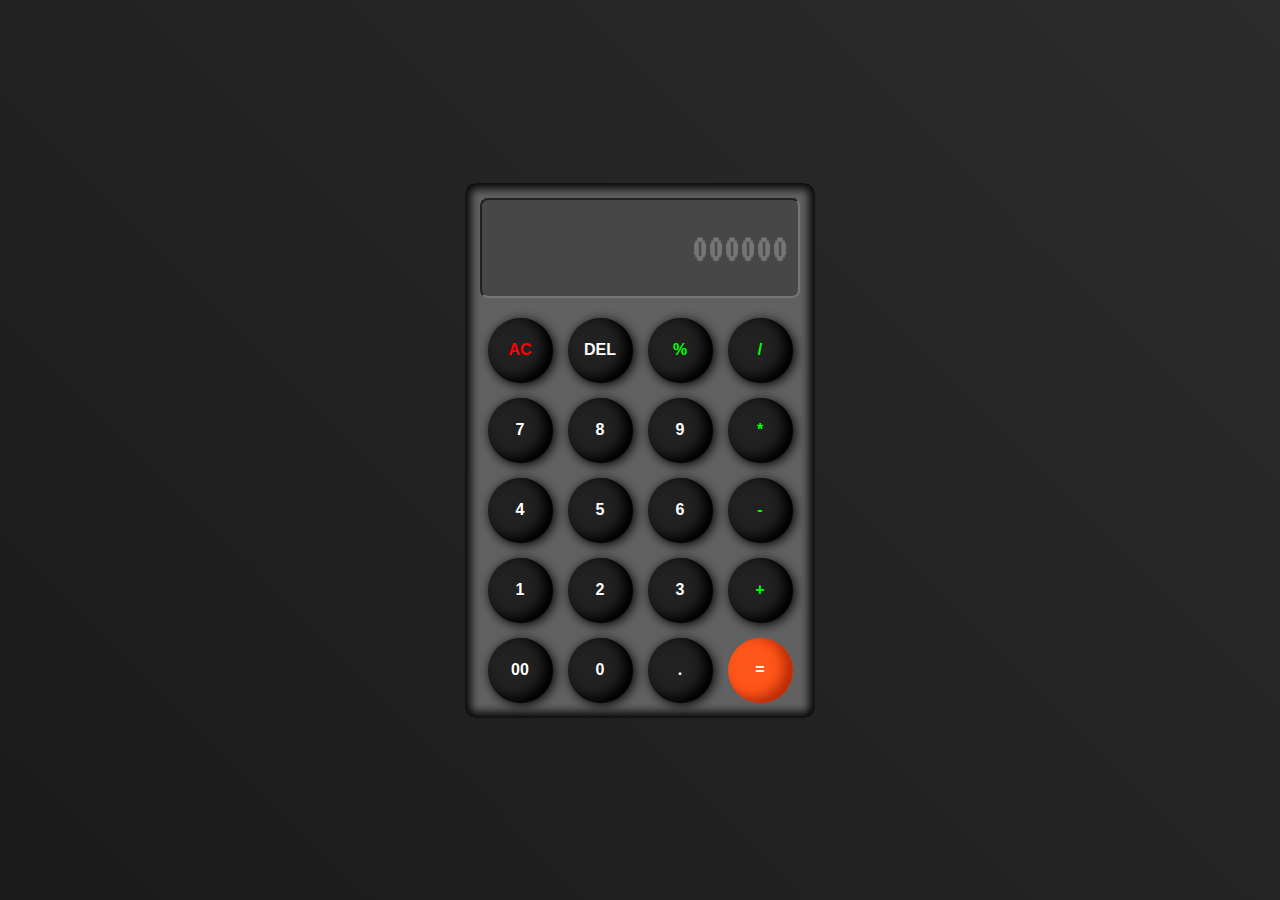
<file: codsoft_task3/index.html>
<!DOCTYPE html>
<html lang="en">
  <head>
    <meta charset="UTF-8" />
    <meta name="viewport" content="width=device-width, initial-scale=1.0" />
    <title>Document</title>
    <link rel="stylesheet" href="style.css" />
  </head>
  <body>
    <div class="container">
      <!-- calculator -->
      <div class="calculator">
        <input type="text" name="" id="input" placeholder="000000" readonly />

        <div class="button-div cal-grid">
          <button class="ac-btn">AC</button>
          <button class="delete-btn">DEL</button>
          <button class="calculation-button">%</button>
          <button class="calculation-button">/</button>

          <button>7</button>
          <button>8</button>
          <button>9</button>
          <button class="calculation-button">*</button>
          <button>4</button>
          <button>5</button>
          <button>6</button>
          <button class="calculation-button">-</button>
          <button>1</button>
          <button>2</button>
          <button>3</button>
          <button class="calculation-button">+</button>
          <button>00</button>
          <button>0</button>
          <button>.</button>
          <button class="equal-to">=</button>
        </div>
      </div>
    </div>

    <!-- button sound -->
    <audio id="button-sound" src="button_sound.mp3"></audio>
  </body>
  <script src="script.js"></script>
</html>
</file>
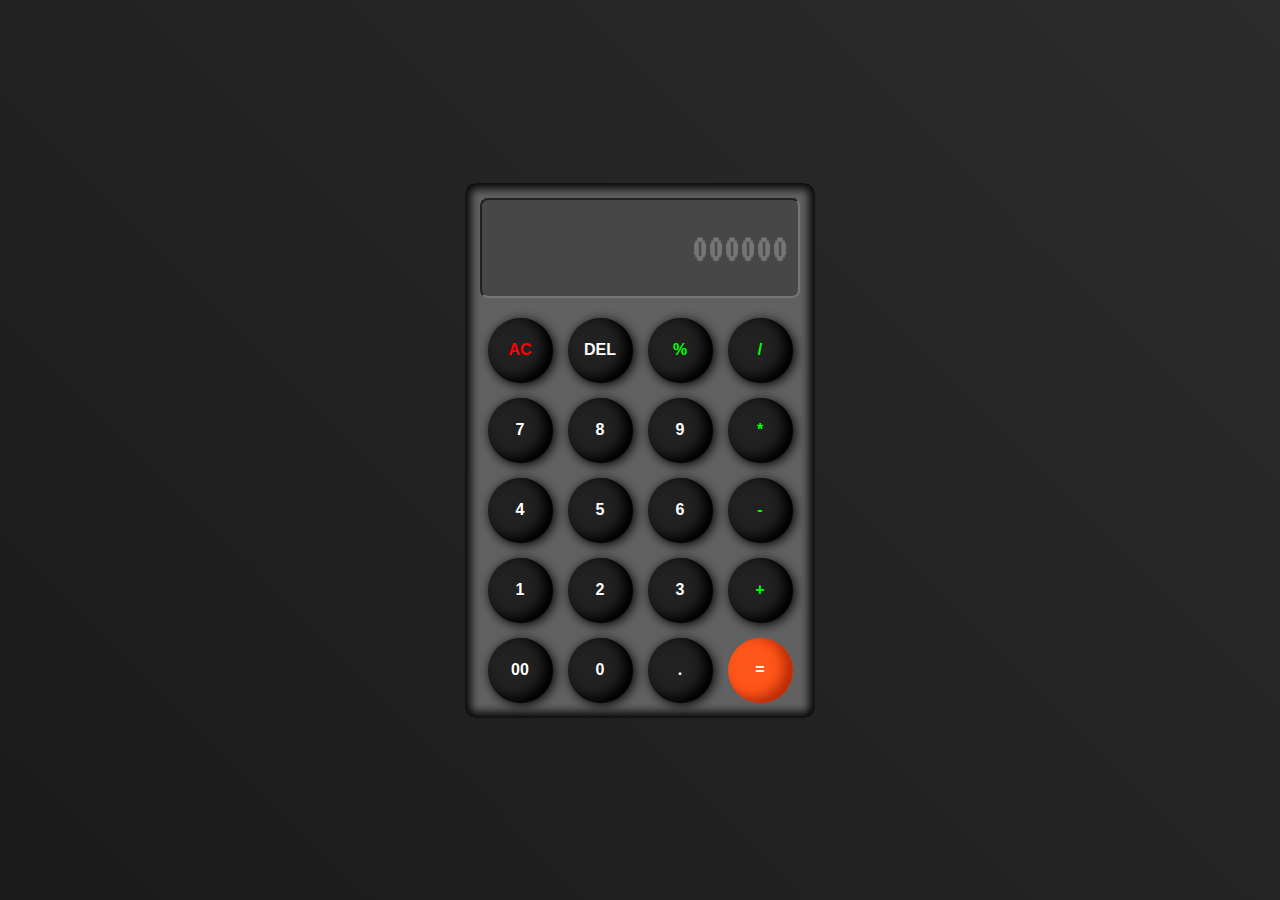
<file: Task 3/index.html>
<!DOCTYPE html>
<html lang="en">
  <head>
    <meta charset="UTF-8" />
    <meta name="viewport" content="width=device-width, initial-scale=1.0" />
    <title>Document</title>
    <link rel="stylesheet" href="style.css" />
  </head>
  <body>
    <div class="container">
      <!-- calculator -->
      <div class="calculator">
        <input type="text" name="" id="input" placeholder="000000" readonly />

        <div class="button-div cal-grid">
          <button class="ac-btn">AC</button>
          <button class="delete-btn">DEL</button>
          <button class="calculation-button">%</button>
          <button class="calculation-button">/</button>

          <button>7</button>
          <button>8</button>
          <button>9</button>
          <button class="calculation-button">*</button>
          <button>4</button>
          <button>5</button>
          <button>6</button>
          <button class="calculation-button">-</button>
          <button>1</button>
          <button>2</button>
          <button>3</button>
          <button class="calculation-button">+</button>
          <button>00</button>
          <button>0</button>
          <button>.</button>
          <button class="equal-to">=</button>
        </div>
      </div>
    </div>

    <!-- button sound -->
    <audio id="button-sound" src="button_sound.mp3"></audio>
  </body>
  <script src="script.js"></script>
</html>
</file>
<file: codsoft_task3/style.css>
@import url("https://fonts.googleapis.com/css2?family=VT323&display=swap");

* {
  margin: 0;
  padding: 0;
  box-sizing: border-box;
}

p {
  margin-top: 0;
  margin-bottom: 0;
}

html,
body {
  width: 100%;
  height: 100%;
  height: 100vh;
  overflow-x: hidden;
}

/* background */
.container {
  overflow: hidden;
  height: 100vh;
  display: flex;
  justify-content: center;
  position: relative;
  align-items: center;
  background: linear-gradient(45deg, #000000, #1c1c1c, #333333, #111111);
  background-size: 400% 400%;
  animation: gradientAnimation 6s ease infinite;
}

/* Keyframe for smooth gradient transition */
@keyframes gradientAnimation {
  0% {
    background-position: 0% 50%;
  }

  25% {
    background-position: 100% 50%;
  }

  50% {
    background-position: 0% 50%;
  }

  75% {
    background-position: 100% 50%;
  }

  100% {
    background-position: 0% 50%;
  }
}

/* calculator */
.cal-grid {
  align-items: center;
  justify-content: center;
  display: grid;
  grid-template-columns: 65px 65px 65px 65px;
  margin-top: 20px;
  gap: 15px;
}

input {
  font-family: "VT323", monospace;
  border-radius: 8px;
  width: 100%;
  /* color: white; */
  background-color: #474747;
  height: 100px;
  outline: none;
  font-weight: bold;
  font-size: 40px;
  padding: 10px;
  color: rgb(37, 211, 235);
  text-align: right;
}

button {
  color: white;
  background-color: #212121;
  width: 65px;
  height: 65px;
  font-size: 16px;
  cursor: pointer;
  border-radius: 50%;
  border: none;
  box-shadow: 2px 2px 11px rgb(0 0 0 / 96%),
    inset -8px -4px 12px 1px rgb(0, 0, 0);
  font-weight: bold;
}

button:active {
  transform: scale(0.9);
}

.calculator {
  background-color: #616161;
  width: 350px;

  border-radius: 10px;
  padding: 15px;
  position: absolute;
  box-shadow: inset 0px 0px 9px 6px #0a0a0a;
}

.calculation-button {
  color: rgb(0, 255, 0);
}

.ac-btn {
  color: red;
}

.equal-to {
  background-color: rgb(255, 86, 25);
  box-shadow: inset -8px -4px 12px 1px rgb(185, 43, 7);
}
</file>
<file: Task 3/style.css>
@import url("https://fonts.googleapis.com/css2?family=VT323&display=swap");

* {
  margin: 0;
  padding: 0;
  box-sizing: border-box;
}

p {
  margin-top: 0;
  margin-bottom: 0;
}

html,
body {
  width: 100%;
  height: 100%;
  height: 100vh;
  overflow-x: hidden;
}

/* background */
.container {
  overflow: hidden;
  height: 100vh;
  display: flex;
  justify-content: center;
  position: relative;
  align-items: center;
  background: linear-gradient(45deg, #000000, #1c1c1c, #333333, #111111);
  background-size: 400% 400%;
  animation: gradientAnimation 6s ease infinite;
}

/* Keyframe for smooth gradient transition */
@keyframes gradientAnimation {
  0% {
    background-position: 0% 50%;
  }

  25% {
    background-position: 100% 50%;
  }

  50% {
    background-position: 0% 50%;
  }

  75% {
    background-position: 100% 50%;
  }

  100% {
    background-position: 0% 50%;
  }
}

/* calculator */
.cal-grid {
  align-items: center;
  justify-content: center;
  display: grid;
  grid-template-columns: 65px 65px 65px 65px;
  margin-top: 20px;
  gap: 15px;
}

input {
  font-family: "VT323", monospace;
  border-radius: 8px;
  width: 100%;
  /* color: white; */
  background-color: #474747;
  height: 100px;
  outline: none;
  font-weight: bold;
  font-size: 40px;
  padding: 10px;
  color: rgb(37, 211, 235);
  text-align: right;
}

button {
  color: white;
  background-color: #212121;
  width: 65px;
  height: 65px;
  font-size: 16px;
  cursor: pointer;
  border-radius: 50%;
  border: none;
  box-shadow: 2px 2px 11px rgb(0 0 0 / 96%),
    inset -8px -4px 12px 1px rgb(0, 0, 0);
  font-weight: bold;
}

button:active {
  transform: scale(0.9);
}

.calculator {
  background-color: #616161;
  width: 350px;

  border-radius: 10px;
  padding: 15px;
  position: absolute;
  box-shadow: inset 0px 0px 9px 6px #0a0a0a;
}

.calculation-button {
  color: rgb(0, 255, 0);
}

.ac-btn {
  color: red;
}

.equal-to {
  background-color: rgb(255, 86, 25);
  box-shadow: inset -8px -4px 12px 1px rgb(185, 43, 7);
}
</file>
